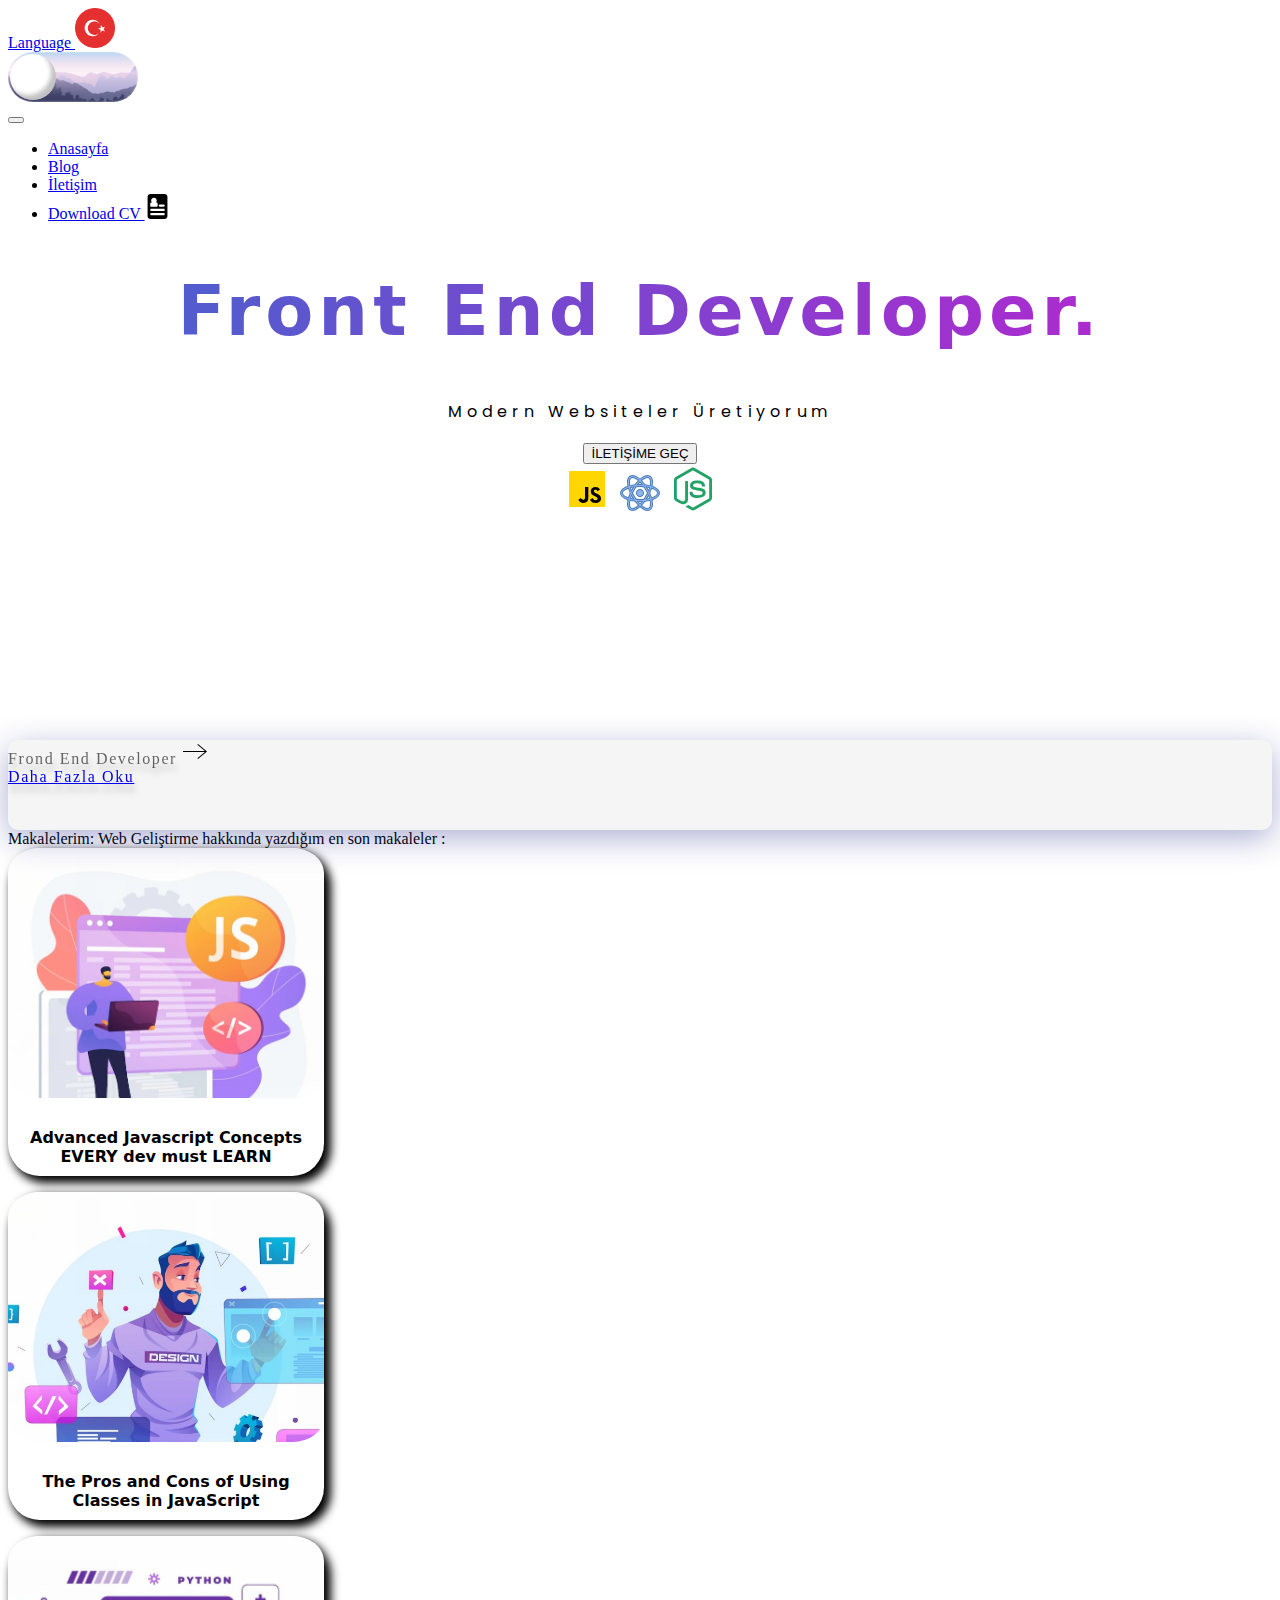
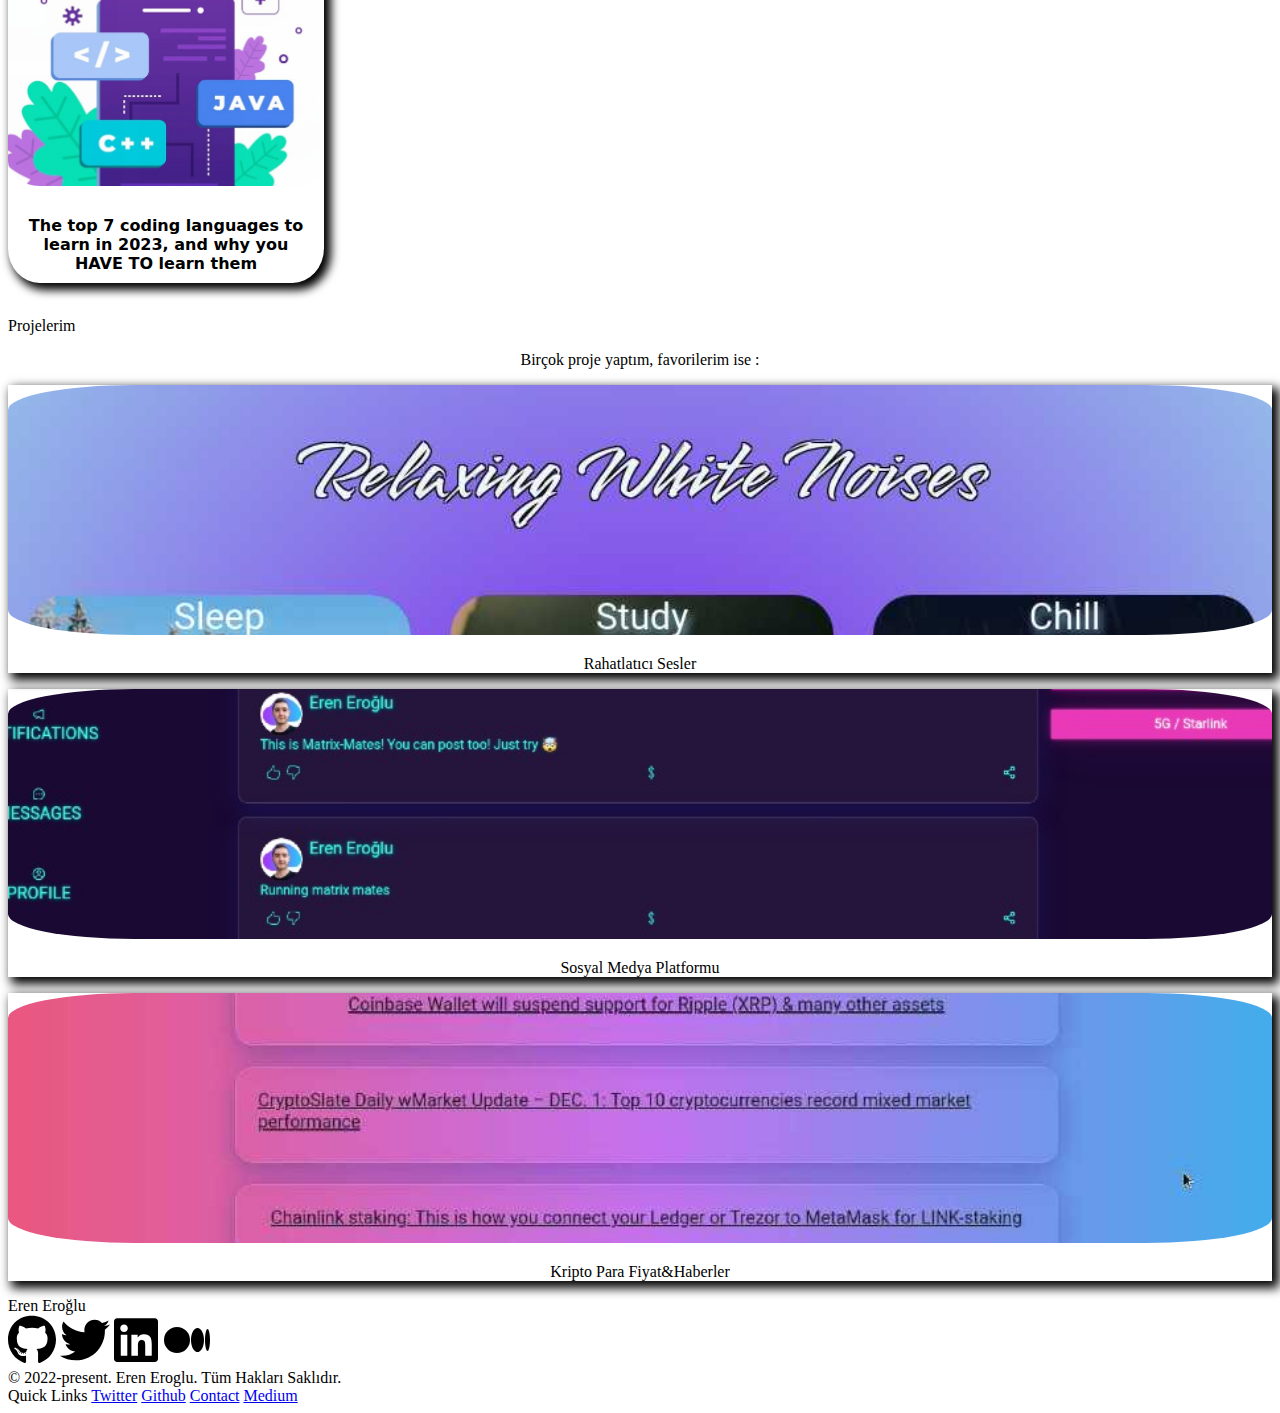
<file: index.html>
<!DOCTYPE html>
<html lang="en">
  <head>
    <meta charset="UTF-8" />
    <meta http-equiv="X-UA-Compatible" content="IE=edge" />
    <meta name="viewport" content="width=device-width, initial-scale=1.0" />
    <title>Eren Eroğlu</title>
    <link rel="stylesheet" href="style.css" />
    <script src="main.js" defer></script>
    <!-- CSS only -->
    <link
      href="https://bootswatch.com/5/yeti/bootstrap.min.css"
      rel="stylesheet"
    />
    <link
      rel="stylesheet"
      href="https://cdnjs.cloudflare.com/ajax/libs/font-awesome/6.2.1/css/all.min.css"
    />
 

    <!-- JavaScript Bundle with Popper -->
    <script
      defer
      src="https://cdn.jsdelivr.net/npm/bootstrap@5.2.2/dist/js/bootstrap.bundle.min.js"
      integrity="sha384-OERcA2EqjJCMA+/3y+gxIOqMEjwtxJY7qPCqsdltbNJuaOe923+mo//f6V8Qbsw3"
      crossorigin="anonymous"
    ></script>

  </head>

  <body class="dark">
  
  
    <!--Next:Bootstrap 5 : Ders 2 : "Hero" Alanı, D-Flex, Kendi "Class" ımız, Balık Tutmak-->
    <header id="header">
      <nav
        id="navbar_top"
        class="navbar navbar-expand-md navbar-white bg-custom py-2"
      >
        <div class="container">
          <a class="navbar-brand brand text-danger" href="index-en.html"
            >Language <img src="img/tr.png" style="height: 40px" />
          </a>
         <div class="toggle ms-3">
            <input type="checkbox" id="toggleBtn" checked name="checkbox" class="switch">
          </div>
            

          <button
            class="navbar-toggler"
            type="button"
            data-bs-toggle="collapse"
            data-bs-target="#navbarSupportedContent"
            aria-controls="navbarSupportedContent"
            aria-expanded="false"
            aria-label="Toggle navigation"
          >
            <span class="navbar-toggler-icon"></span>
          </button>
          <div class="collapse navbar-collapse" id="navbarSupportedContent">
            <ul class="navbar-nav ms-auto mb-2 mb-lg-0">
              <li class="nav-item">
                <a class="nav-link active" aria-current="page" href="#"
                  >Anasayfa</a
                >
              </li>

              <li class="nav-item">
                <a class="nav-link d-flex" href="https://eren-eroglu.github.io/digital-dreamer/">Blog </a>
              </li>
              <li class="nav-item">
                <a class="nav-link d-flex" href="contact.html">İletişim </a>
              </li>
              <li class="nav-item">
                <a class="nav-link d-flex" href="./assets/Resume.pdf" download
                  >Download CV
                  <img
                    src="./assets/cv.svg"
                    style="height: 25px"
                    alt="cv"
                    srcset=""
                  />
                </a>
              </li>
            </ul>
          </div>
        </div>
      </nav>
    </header>

    <section id="hero">
      <div
        class="container d-flex justify-content-center align-content-center align-items-center"
      >
        <div id="hero-text">
          <h1 class="display-4 brand-iki">Front End Developer.</h1>
          <p class="h5 brand-uc">Modern Websiteler Üretiyorum</p>
          <a href="contact.html">
            
            <button class="btn btn-primary hover-shadow mt-3 pe-4 ps-3 mb-1">
         İLETİŞİME GEÇ
            </button></a
          >
          <div class="stack p-2">
            <img src="./img/js.svg" alt="js">
            <img src="./img/react.svg" alt="react">
            <img src="./img/node.svg" alt="node js">
          </div>
        </div>
        </div>
      </div>
    </section>
    <div class="whoAmI">
    <section
      id="hero2"
      class="d-flex justify-content-center align-content-center align-items-center"
    >
      <div class="me-2 ms-2 h4 d-flex justify-content-center">
        Frond End Developer <img src="./img/arrow.svg" />
      </div>
      <a
        href="https://www.linkedin.com/in/eroglueren/"
        class="link-dark h4 ms-2"
        >Daha Fazla Oku</a
      >
    </section></div>
    <!-- Section 3 Articles part -->
    <section id="hero3" class="mb-3 w-100">
      <div class="d-flex flex-column align-items-center w-100">
        <span class="display-5 text-center m-5">Makalelerim:</span>
        <span class="text-center p-3">Web Geliştirme hakkında yazdığım en son makaleler :</span>
      </div>
      <div
        class="d-flex h-auto w-100 justify-content-center align-content-center align-items-center"
      >
        <div id="boxes" class="d-flex h-auto justify-content-around">
          <div class="resim h-100 card-articles m-3 overflow-hidden">
            <a href="https://medium.com/@ereneroglu/advanced-javascript-concepts-every-dev-must-learn-f063e539186"
              ><img
                src="./img/js_ill.jpg" 
                class="pr-1 pr1 shadow-lg bg-dark rounded"
              />
            </a>
            <p class="blog_title">
              Advanced Javascript Concepts EVERY dev must LEARN
            </p>
          </div>

          <div class="resim h-100 card-articles m-3 overflow-hidden">
            <a href="https://medium.com/@ereneroglu/the-pros-and-cons-of-using-classes-in-javascript-3fa95531e0d7"
              ><img
                src="./img/classes.jpg"
                class="pr-1 pr1 shadow-lg bg-dark rounded"
              />
            </a>
            <p class="blog_title">
              The Pros and Cons of Using Classes in JavaScript
            </p>
          </div>

          <div class="resim h-100 card-articles m-3 overflow-hidden">
            <a href="https://medium.com/@ereneroglu/the-top-7-coding-languages-to-learn-in-2023-and-why-you-have-to-learn-them-5f2c82f57b"
              ><img
                src="./img/langs.jpg"
                class="pr-1 pr1 shadow-lg bg-dark rounded"
              />
            </a>
            <p class="blog_title">
              The top 7 coding languages to learn in 2023, and why you HAVE TO
              learn them
            </p>
          </div>
        </div>
      </div>
    </section>
    <br />
    <!-- Section 4 Projects part -->
    <section id="hero4" class="mt-3">
      <div class="d-flex flex-column align-items-center">
        <span class="display-5 m-5">Projelerim</span>
        <p>Birçok proje yaptım, favorilerim ise : </p>
      </div>
      <div
        id="boxes_iki"
        class="d-flex h-auto w-auto flex-wrap justify-content-around align-content-center "
      >
        <div
          class="resim_iki h-auto w-auto m-3 d-flex flex-column rounded overflow-hidden"
          style="background-color: rgb(255, 255, 255)"
        >
          <a href="https://eren-celil.github.io/relaxing-white-noises/"
            ><img
              src="./img/pr-1.jpg"
              class="pr-1 pr1 shadow-lg bg-dark rounded"
          /></a>
          <p class="mt-1">Rahatlatıcı Sesler</p>
        </div>

        <div
          class="resim_iki h-auto w-auto m-3 d-flex flex-column rounded overflow-hidden "
          
        >
          <a href="https://github.com/eren-eroglu/matrix-mates"
            ><img src="./img/pr-2.jpg" class="pr-1 shadow-lg bg-dark rounded"
          /></a>
          <p class="d-flex justify-content-center mt-1">Sosyal Medya Platformu</p>
        </div>

        <div
          class="resim_iki h-auto w-auto m-3 d-flex flex-column rounded overflow-hidden"
          style="background-color: rgb(255, 255, 255)"
        >
          <a href="https://github.com/eren-eroglu/bitcoin-price"
            ><img src="./img/pr-3.jpg" class="pr-1 shadow-lgbg-dark rounded"
          /></a>
          <p class="d-flex justify-content-center mt-1">Kripto Para Fiyat&Haberler</p>
        </div>
      </div>
    </section>

    
   
    <footer
      class="page-footer h-auto w-100 mb text-white d-flex flex-lg-row mt-3 py-2"
    > 
      <div class="first-div w-50 d-flex flex-column h-100">
        <div class="display-5 row m-0 mt-5 text-dark">Eren Eroğlu</div>
        <div class="icons p-2">
          <a href="https://github.com/eren-eroglu">
            <img src="./img/github.svg" style="height: 50px" class="ic"
          /></a>
          <a href="https://twitter.com/35ereneroglu">
            <img src="./img/twitter.svg" style="height: 50px" class="ic"
          /></a>
          <a href="#"
            ><img src="./img/linkedin.svg" class="ic" style="height: 50px"
          /></a>
          <a href="https://medium.com/@ereneroglu">
            <img src="./img/medium.svg" style="height: 50px" class="ic"
          /></a>
          
        </div>
        <div class="h5 row m-0" style="font-size: 16px">
          © 2022-present. Eren Eroglu. Tüm Hakları Saklıdır.
        </div>
      </div>

      <div class="second-div d-flex flex-column h-100">
        <span class="h3 quick mt-5">Quick Links</span>
        <a href="https://twitter.com/35ereneroglu" class="link-dark"
          ><span>Twitter</span></a
        >
        <a href="https://github.com/eren-eroglu" class="link-dark"
          ><span>Github</span></a
        >
        <a href="contact.html" class="link-dark"> <span>Contact</span></a>
        <a href="https://medium.com/@ereneroglu" class="link-dark">
          <span>Medium</span></a
        >
      </div>
    </footer>
  </body>
</html>

<!--Bootstrap 5 : Ders 2 : "Hero" Alanı, D-Flex, Kendi "Class" ımız, Balık Tutmak-->
</file>
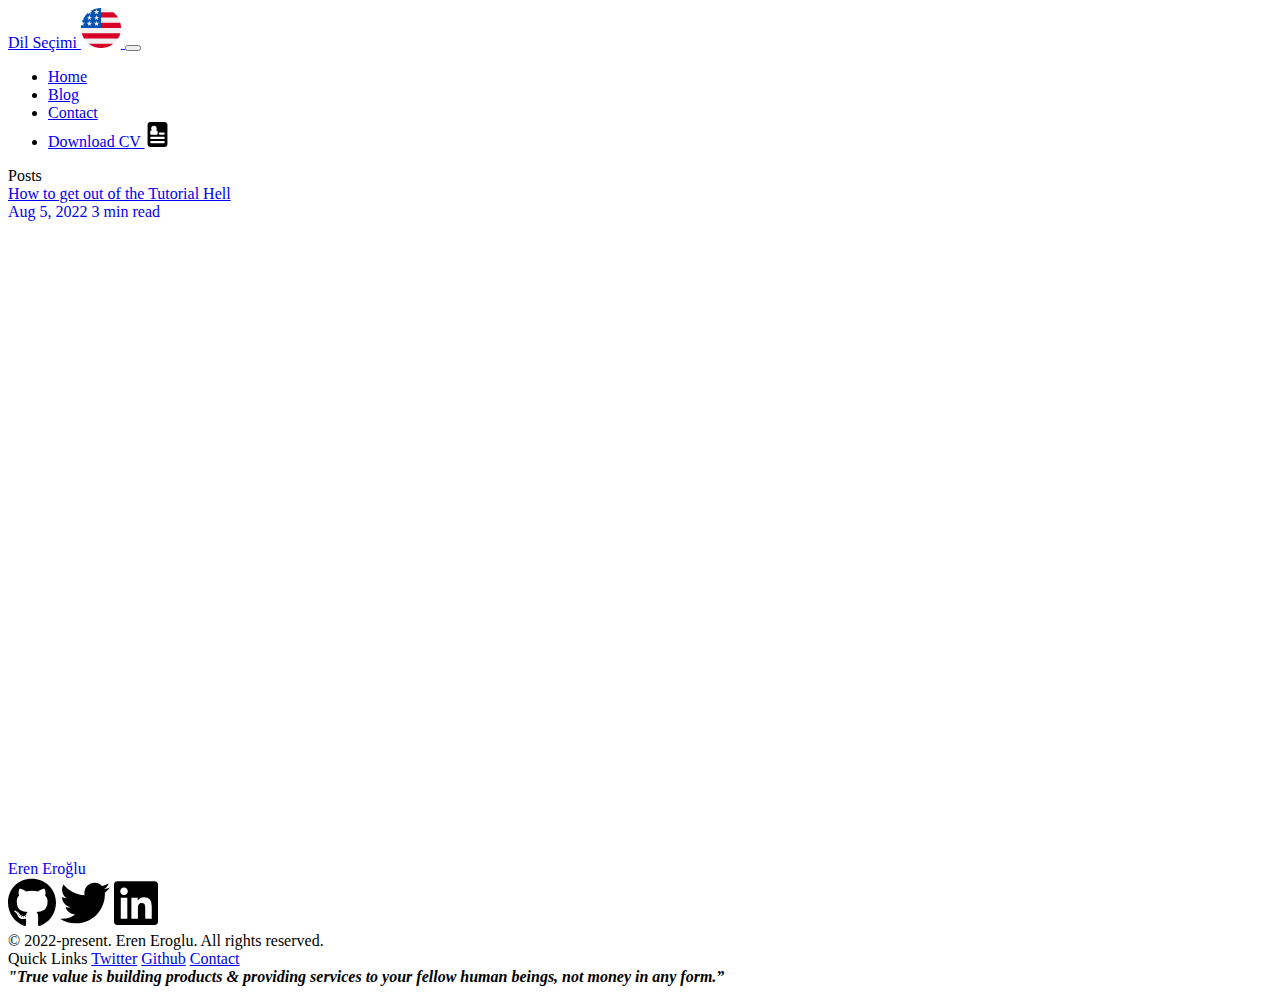
<file: blogs-en.html>
<!DOCTYPE html>
<html lang="en">
  <head>
    <meta charset="UTF-8" />
    <meta http-equiv="X-UA-Compatible" content="IE=edge" />
    <meta name="viewport" content="width=device-width, initial-scale=1.0" />
    <title>Eren Eroğlu</title>
    <link rel="stylesheet" href="style.css" />
    <script src="main.js" defer></script>
    <!-- CSS only -->
    <link
    href="https://bootswatch.com/5/yeti/bootstrap.min.css"
    rel="stylesheet"
    />
    <link rel="stylesheet" href="https://cdnjs.cloudflare.com/ajax/libs/font-awesome/6.2.1/css/all.min.css">
    <!-- JavaScript Bundle with Popper -->
    <script
      defer
      src="https://cdn.jsdelivr.net/npm/bootstrap@5.2.2/dist/js/bootstrap.bundle.min.js"
      integrity="sha384-OERcA2EqjJCMA+/3y+gxIOqMEjwtxJY7qPCqsdltbNJuaOe923+mo//f6V8Qbsw3"
      crossorigin="anonymous"
    ></script>
  </head>
  <body class="dark">
    <!--Next:Bootstrap 5 : Ders 2 : "Hero" Alanı, D-Flex, Kendi "Class" ımız, Balık Tutmak-->
    <header id="header">
      <nav id="navbar_top" class="navbar navbar-expand-md navbar-white bg-custom py-2">
        <div class="container">
          <a class="navbar-brand brand text-danger" href="blogs.html">Dil Seçimi <img src="./img/usa.png" style="height:40px"> </a>
          <button class="navbar-toggler" type="button" data-bs-toggle="collapse" data-bs-target="#navbarSupportedContent" aria-controls="navbarSupportedContent" aria-expanded="false" aria-label="Toggle navigation">
            <span class="navbar-toggler-icon"></span>
          </button>
          <div class="collapse navbar-collapse" id="navbarSupportedContent">
            <ul class="navbar-nav ms-auto mb-2 mb-lg-0">
              <li class="nav-item">
                <a class="nav-link" aria-current="page" href="index.html">Home</a>
              </li>
        
            
              <li class="nav-item">
                <a class="nav-link active" href="blogs-en.html">Blog</a>
              </li> 
              <li class="nav-item">
                <a class="nav-link"  href="contact-en.html">Contact</a>
              </li> 
              <li class="nav-item">
                <a class="nav-link d-flex" href="./assets/Resume.pdf" download
                  >Download CV <img src="./assets/cv.svg" style="height: 25px;" alt="cv" srcset=""> </a
                >
              </li>
            </ul>
          </div>
        </div>
      </nav>
    </header>

    <section>
        <div>
                <div class="d-flex justify-content-center">Posts</div>

                <div class="row d-flex m-5 flex-column" style="height: 75vh;">
                        <div class="col-1 w-100 flex-sm-column flex-sm-wrap w-auto" style="height: 10%;"> 
                        <a class="text-dark" href="https://ereneroglu.hashnode.dev/how-to-get-out-of-the-tutorial-hell"></<h4>How to get out of the Tutorial Hell</h5></a>
                        <a class="blog text-dark" href="https://ereneroglu.hashnode.dev/how-to-get-out-of-the-tutorial-hell"><div class="h6">Aug 5, 2022
                                3 min read</div></a> 
                              <a class="blog text-dark" href="https://ereneroglu.hashnode.dev/how-to-get-out-of-the-tutorial-hell">  
                        </div>

                </div>
        </div>
        
    </section>

    <footer class="page-footer h-auto w-100 mb  text-white d-flex flex-lg-row py-2">
      <div class="first-div w-50 d-flex flex-column h-100">
      <div class="display-5 row m-0">Eren Eroğlu </div>
      <div class="icons p-2">
       <a href="https://github.com/eren-eroglu"> <img  src="./img/github.svg" style="height: 50px;" class="ic"></a>
      <a href="https://twitter.com/35ereneroglu"> <img src="./img/twitter.svg" style="height: 50px;" class="ic"></a>
      <a href="#"><img src="./img/linkedin.svg" class="ic" style="height: 50px;"></a> 
      </div>
       <div class="h5  row m-0" style="font-size: 16px;">© 2022-present. Eren Eroglu. All rights reserved.</div>
       
 </div>

      <div class="second-div d-flex flex-column h-100 ">
        <span class="h3 quick text-dark">Quick Links</span>
       <a href="https://twitter.com/35ereneroglu" class="link-dark"><span>Twitter</span></a> 
       <a href="https://github.com/eren-eroglu" class="link-dark"><span>Github</span></a> 
        <a href="contact.html" class="link-dark"> <span>Contact</span></a>
  
      </div>
      
    </footer>
    <div class="text-black pb-3" >"True value is building products & providing services to your fellow human beings, not money in any form.”</div>
   
    
  </body>
</html>
</file>
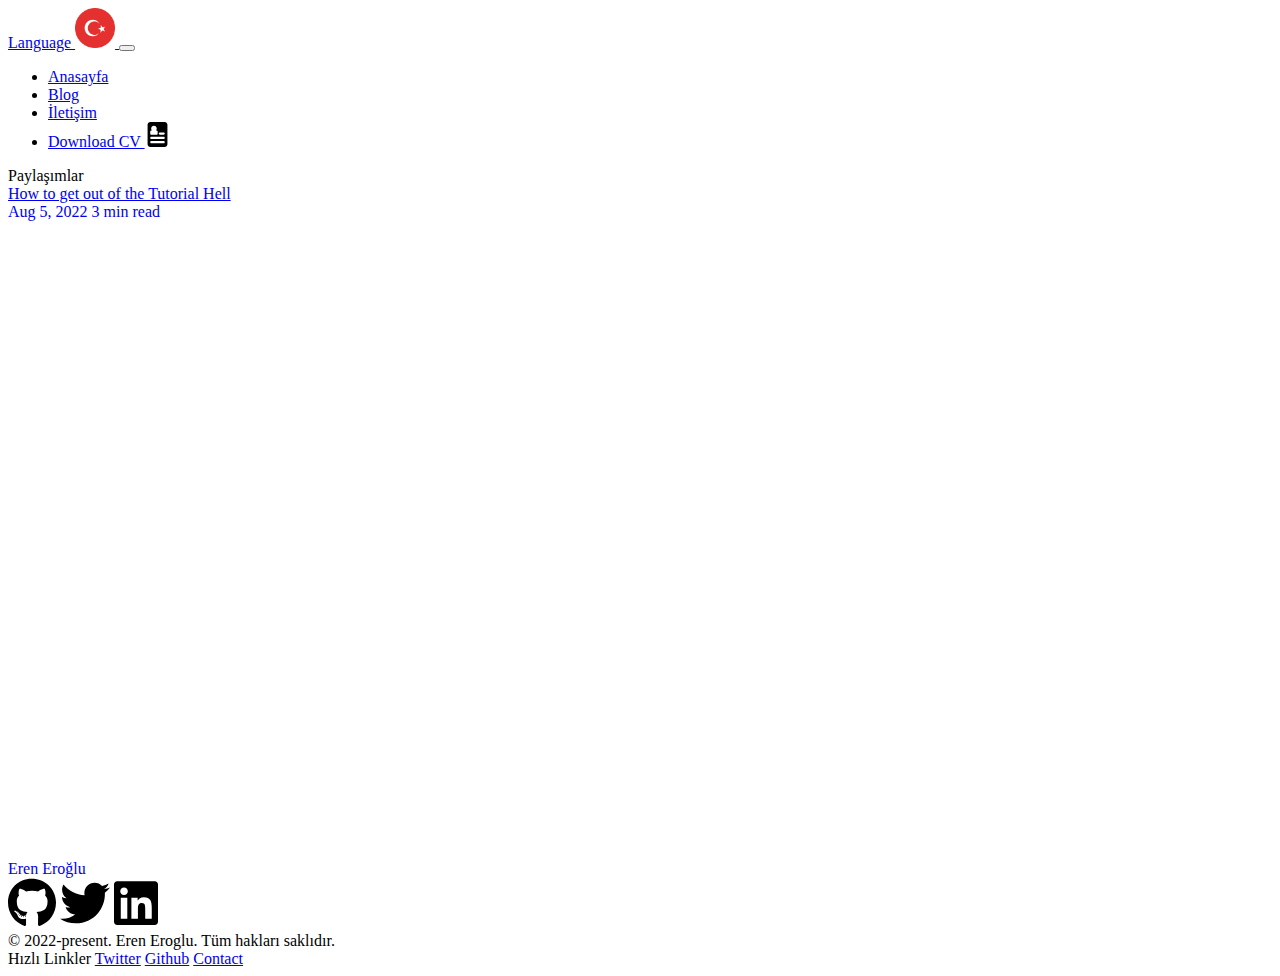
<file: blogs.html>
<!DOCTYPE html>
<html lang="en">
  <head>
    <meta charset="UTF-8" />
    <meta http-equiv="X-UA-Compatible" content="IE=edge" />
    <meta name="viewport" content="width=device-width, initial-scale=1.0" />
    <title>Eren Eroğlu</title>
    <link rel="stylesheet" href="style.css" />
    <script src="main.js" defer></script>
    <!-- CSS only -->
    <link
    href="https://bootswatch.com/5/yeti/bootstrap.min.css"
      rel="stylesheet"
  />
    <link rel="stylesheet" href="https://cdnjs.cloudflare.com/ajax/libs/font-awesome/6.2.1/css/all.min.css">
    <!-- JavaScript Bundle with Popper -->
    <script
      defer
      src="https://cdn.jsdelivr.net/npm/bootstrap@5.2.2/dist/js/bootstrap.bundle.min.js"
      integrity="sha384-OERcA2EqjJCMA+/3y+gxIOqMEjwtxJY7qPCqsdltbNJuaOe923+mo//f6V8Qbsw3"
      crossorigin="anonymous"
    ></script>
  </head>
  <body class="dark">
    <!--Next:Bootstrap 5 : Ders 2 : "Hero" Alanı, D-Flex, Kendi "Class" ımız, Balık Tutmak-->
    <header id="header">
      <nav id="navbar_top" class="navbar navbar-expand-md navbar-white bg-custom py-2">
        <div class="container">
          <a class="navbar-brand brand text-danger" href="blogs-en.html">Language <img src="./img/tr.png" style="height:40px ;"> </a>
          <button class="navbar-toggler" type="button" data-bs-toggle="collapse" data-bs-target="#navbarSupportedContent" aria-controls="navbarSupportedContent" aria-expanded="false" aria-label="Toggle navigation">
            <span class="navbar-toggler-icon"></span>
          </button>
          <div class="collapse navbar-collapse" id="navbarSupportedContent">
            <ul class="navbar-nav ms-auto mb-2 mb-lg-0">
              <li class="nav-item">
                <a class="nav-link" aria-current="page" href="index.html">Anasayfa</a>
              </li>
        
            
              <li class="nav-item">
                <a class="nav-link active" href="blogs.html">Blog</a>
              </li> 
              <li class="nav-item">
                <a class="nav-link"  href="contact.html">İletişim</a>
              </li> 
              <li class="nav-item">
                <a class="nav-link d-flex" href="./assets/Resume.pdf" download
                  >Download CV <img src="./assets/cv.svg" style="height: 25px;" alt="cv" srcset=""> </a
                >
              </li>
            </ul>
          </div>
        </div>
      </nav>
    </header>

    <section>
        <div>
                <div class="d-flex justify-content-center">Paylaşımlar</div>

                <div class="row d-flex m-5 flex-column " style="height: 75vh;">
                        <div class="col-1 w-100 flex-sm-column flex-sm-wrap w-auto" style="height: 10%;"> 
                        <a class="text-dark" href="https://ereneroglu.hashnode.dev/how-to-get-out-of-the-tutorial-hell"></<h4>How to get out of the Tutorial Hell</h5></a>
                        <a class="blog text-dark" href="https://ereneroglu.hashnode.dev/how-to-get-out-of-the-tutorial-hell"><div class="h6">Aug 5, 2022
                                3 min read</div></a> 
                              <a class="blog text-dark" href="https://ereneroglu.hashnode.dev/how-to-get-out-of-the-tutorial-hell">  
                        </div>

                </div>
        </div>
        
    </section>

    <footer class="page-footer h-auto w-100 mb  text-white d-flex flex-lg-row py-2">
      <div class="first-div w-50 d-flex flex-column h-100">
      <div class="display-5 row m-0 text-dark">Eren Eroğlu </div>
      <div class="icons p-2">
       <a href="https://github.com/eren-eroglu"> <img  src="./img/github.svg" style="height: 50px;" class="ic"></a>
      <a href="https://twitter.com/35ereneroglu"> <img src="./img/twitter.svg" style="height: 50px;" class="ic"></a>
      <a href="#"><img src="./img/linkedin.svg" class="ic" style="height: 50px;"></a> 
      </div>
       <div class="h5  row m-0" style="font-size: 16px;">© 2022-present. Eren Eroglu. Tüm hakları saklıdır.</div>
       
 </div>

      <div class="second-div d-flex flex-column h-100 ">
        <span class="h3 quick text-dark">Hızlı Linkler</span>
       <a href="https://twitter.com/35ereneroglu" class="link-dark"><span>Twitter</span></a> 
       <a href="https://github.com/eren-eroglu" class="link-dark"><span>Github</span></a> 
        <a href="contact.html" class="link-dark"> <span>Contact</span></a>
  
      </div>
      
    </footer>
 
   
    
  </body>
</html>
</file>
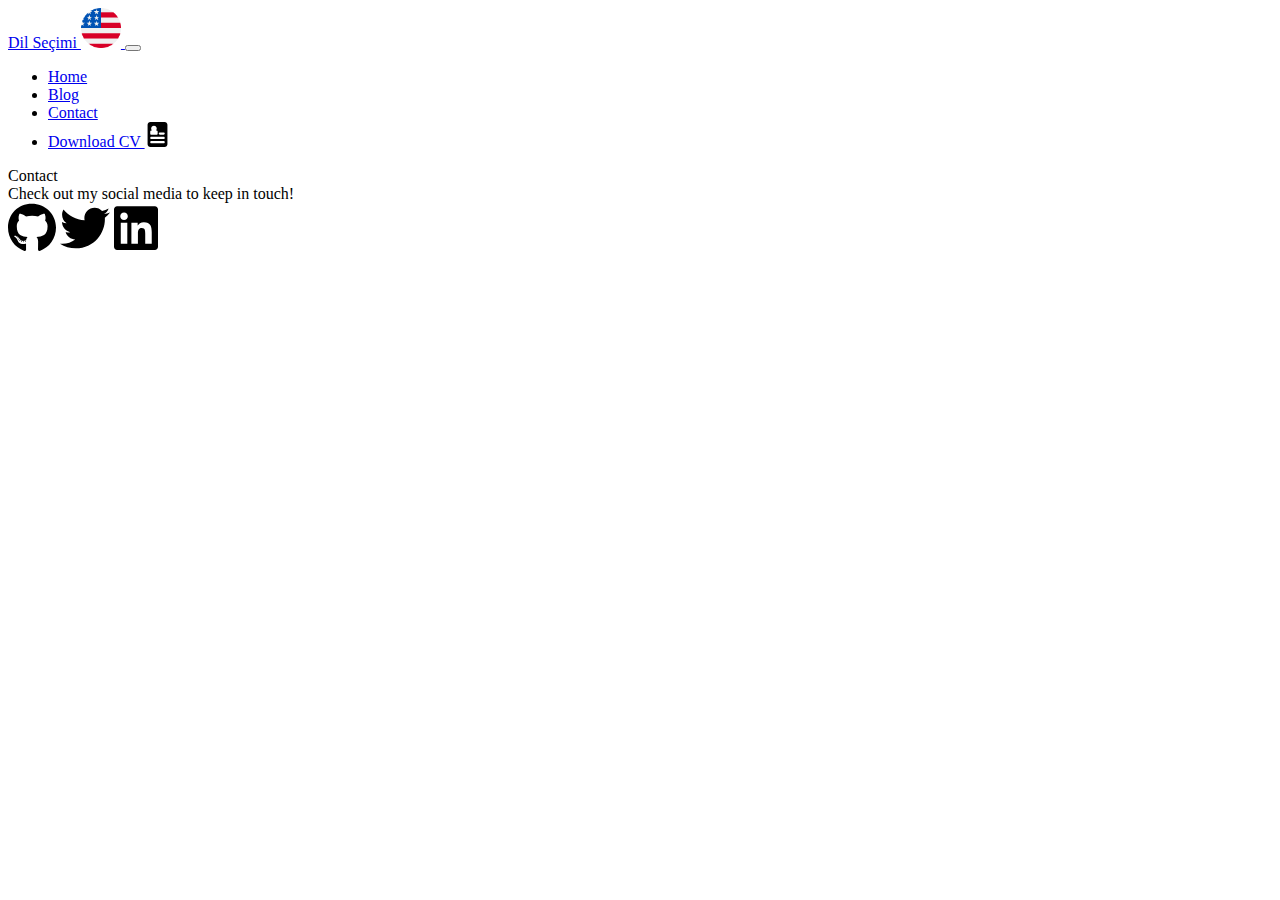
<file: contact-en.html>
<!DOCTYPE html>
<html lang="en">
  <head>
    <meta charset="UTF-8" />
    <meta http-equiv="X-UA-Compatible" content="IE=edge" />
    <meta name="viewport" content="width=device-width, initial-scale=1.0" />
    <title>Eren Eroğlu</title>
    <link rel="stylesheet" href="style.css" />
    <script src="main.js" defer></script>
    <!-- CSS only -->
    <link
      href="https://bootswatch.com/5/yeti/bootstrap.min.css"
      rel="stylesheet"
    />
    <link
      rel="stylesheet"
      href="https://cdnjs.cloudflare.com/ajax/libs/font-awesome/6.2.1/css/all.min.css"
    />
    <!-- JavaScript Bundle with Popper -->
    <script
      defer
      src="https://cdn.jsdelivr.net/npm/bootstrap@5.2.2/dist/js/bootstrap.bundle.min.js"
      integrity="sha384-OERcA2EqjJCMA+/3y+gxIOqMEjwtxJY7qPCqsdltbNJuaOe923+mo//f6V8Qbsw3"
      crossorigin="anonymous"
    ></script>
  </head>
  <body class="dark">
    <!--Next:Bootstrap 5 : Ders 2 : "Hero" Alanı, D-Flex, Kendi "Class" ımız, Balık Tutmak-->
    <header id="header">
      <nav
        id="navbar_top"
        class="navbar navbar-expand-md navbar-white bg-custom py-2"
      >
        <div class="container">
          <a class="navbar-brand brand text-danger" href="contact.html"
            >Dil Seçimi <img src="./img/usa.png" style="height: 40px" />
          </a>
          <button
            class="navbar-toggler"
            type="button"
            data-bs-toggle="collapse"
            data-bs-target="#navbarSupportedContent"
            aria-controls="navbarSupportedContent"
            aria-expanded="false"
            aria-label="Toggle navigation"
          >
            <span class="navbar-toggler-icon"></span>
          </button>
          <div class="collapse navbar-collapse" id="navbarSupportedContent">
            <ul class="navbar-nav ms-auto mb-2 mb-lg-0">
              <li class="nav-item">
                <a class="nav-link" aria-current="page" href="index.html"
                  >Home</a
                >
              </li>

              <li class="nav-item">
                <a class="nav-link" href="https://eren-eroglu.github.io/digital-dreamer/">Blog</a>
              </li>
              <li class="nav-item">
                <a class="nav-link active" href="contact-en.html">Contact</a>
              </li>
              <li class="nav-item">
                <a class="nav-link d-flex" href="./assets/Resume.pdf" download
                  >Download CV
                  <img
                    src="./assets/cv.svg"
                    style="height: 25px"
                    alt="cv"
                    srcset=""
                  />
                </a>
              </li>
            </ul>
          </div>
        </div>
      </nav>
    </header>

    <section
      class="d-flex justify-content-center flex-column align-content-center align-items-center contact"
    >
      <div class="display-5 text-primary">Contact</div>
      <div class="display-6 pe-5 ps-5">
        Check out my social media to keep in touch!
      </div>
      <div class="icons p-2">
        <a href="https://github.com/eren-eroglu">
          <img src="./img/github.svg" class="pe-3 ps-3 ic" style="height: 50px"
        /></a>
        <a href="https://twitter.com/35ereneroglu">
          <img
            src="./img/twitter.svg"
            class="pe-3 ps-3 ic"
            style="height: 50px"
        /></a>
        <a href="https://www.linkedin.com/in/eroglueren/"
          ><img
            class="pe-3 ps-3 ic"
            src="./img/linkedin.svg"
            style="height: 50px"
        /></a>
      </div>
    </section>
  </body>
</html>
</file>
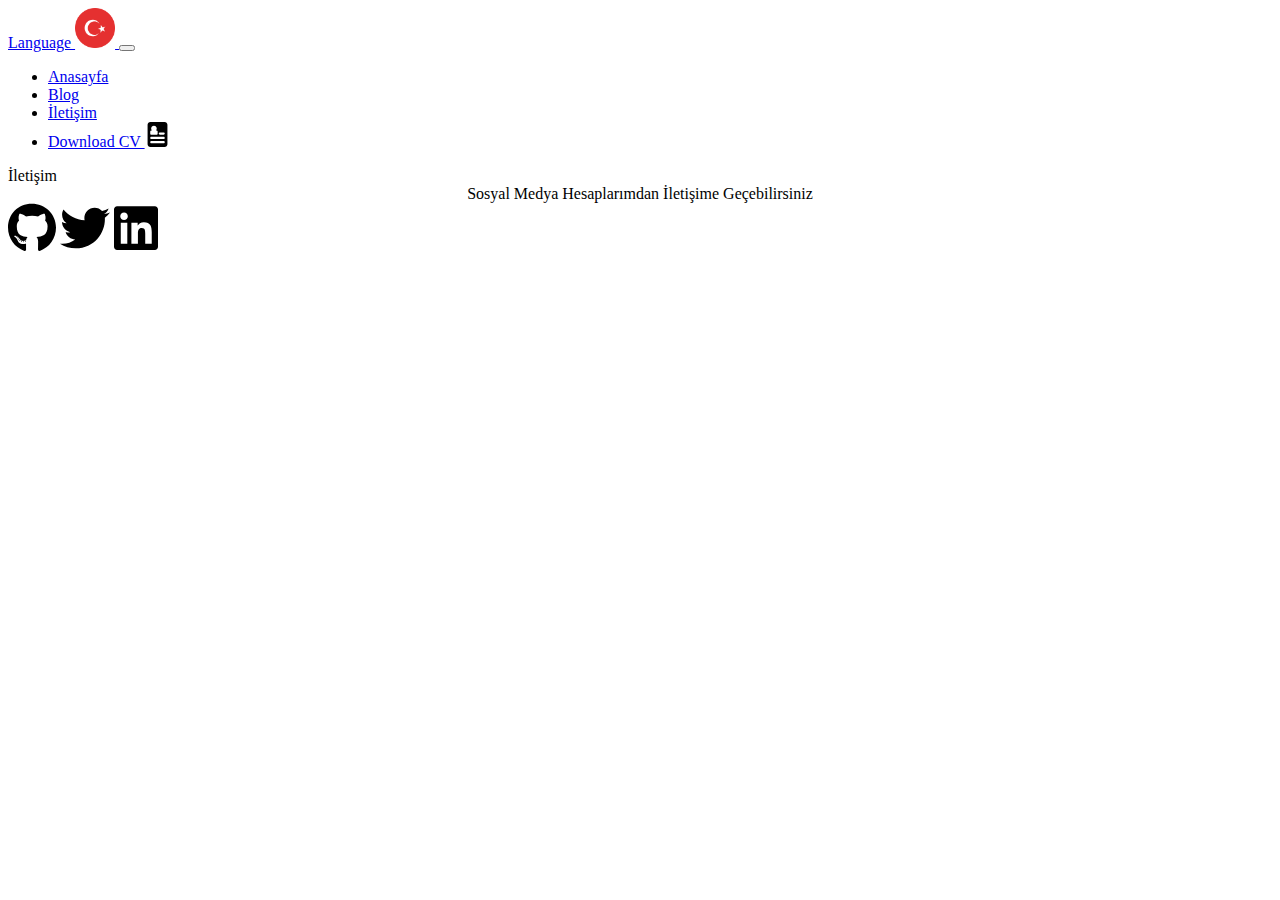
<file: contact.html>
<!DOCTYPE html>
<html lang="en">
  <head>
    <meta charset="UTF-8" />
    <meta http-equiv="X-UA-Compatible" content="IE=edge" />
    <meta name="viewport" content="width=device-width, initial-scale=1.0" />
    <title>Eren Eroğlu</title>
    <link rel="stylesheet" href="style.css" />
    <script src="main.js" defer></script>
    <!-- CSS only -->
    <link
      href="https://bootswatch.com/5/yeti/bootstrap.min.css"
      rel="stylesheet"
    />
    <link
      rel="stylesheet"
      href="https://cdnjs.cloudflare.com/ajax/libs/font-awesome/6.2.1/css/all.min.css"
    />
    <!-- JavaScript Bundle with Popper -->
    <script
      defer
      src="https://cdn.jsdelivr.net/npm/bootstrap@5.2.2/dist/js/bootstrap.bundle.min.js"
      integrity="sha384-OERcA2EqjJCMA+/3y+gxIOqMEjwtxJY7qPCqsdltbNJuaOe923+mo//f6V8Qbsw3"
      crossorigin="anonymous"
    ></script>
  </head>
  <body class="dark">
    <!--Next:Bootstrap 5 : Ders 2 : "Hero" Alanı, D-Flex, Kendi "Class" ımız, Balık Tutmak-->
    <header id="header">
      <nav
        id="navbar_top"
        class="navbar navbar-expand-md navbar-white bg-custom py-2"
      >
        <div class="container">
          <a class="navbar-brand brand text-danger" href="contact-en.html"
            >Language <img src="./img/tr.png" style="height: 40px" />
          </a>
          <button
            class="navbar-toggler"
            type="button"
            data-bs-toggle="collapse"
            data-bs-target="#navbarSupportedContent"
            aria-controls="navbarSupportedContent"
            aria-expanded="false"
            aria-label="Toggle navigation"
          >
            <span class="navbar-toggler-icon"></span>
          </button>
          <div class="collapse navbar-collapse" id="navbarSupportedContent">
            <ul class="navbar-nav ms-auto mb-2 mb-lg-0">
              <li class="nav-item">
                <a class="nav-link" aria-current="page" href="index.html"
                  >Anasayfa</a
                >
              </li>

              <li class="nav-item">
                <a class="nav-link" href="https://eren-eroglu.github.io/digital-dreamer/">Blog</a>
              </li>
              <li class="nav-item">
                <a class="nav-link active" href="contact.html">İletişim</a>
              </li>
              <li class="nav-item">
                <a class="nav-link d-flex" href="./assets/Resume.pdf" download
                  >Download CV
                  <img
                    src="./assets/cv.svg"
                    style="height: 25px"
                    alt="cv"
                    srcset=""
                  />
                </a>
              </li>
            </ul>
          </div>
        </div>
      </nav>
    </header>

    <section
      class="d-flex justify-content-center flex-column align-content-center w-100 align-items-center contact"
    >
      <div class="display-5 text-primary">İletişim</div>
      <div
        class="display-6 pe-5 pt-2 pb-2 ps-5 w-75 d-flex justify-content-center align-items-center text-align-center"
      >
        Sosyal Medya Hesaplarımdan İletişime Geçebilirsiniz
      </div>
      <div class="icons p-2">
        <a href="https://github.com/eren-eroglu">
          <img src="./img/github.svg" class="pe-3 ps-3 ic" style="height: 50px"
        /></a>
        <a href="https://twitter.com/35ereneroglu">
          <img
            src="./img/twitter.svg"
            class="pe-3 ps-3 ic"
            style="height: 50px"
        /></a>
        <a href="https://www.linkedin.com/in/eroglueren/"
          ><img
            class="pe-3 ps-3 ic"
            src="./img/linkedin.svg"
            style="height: 50px"
        /></a>
      </div>
    </section>

  </body>
</html>
</file>
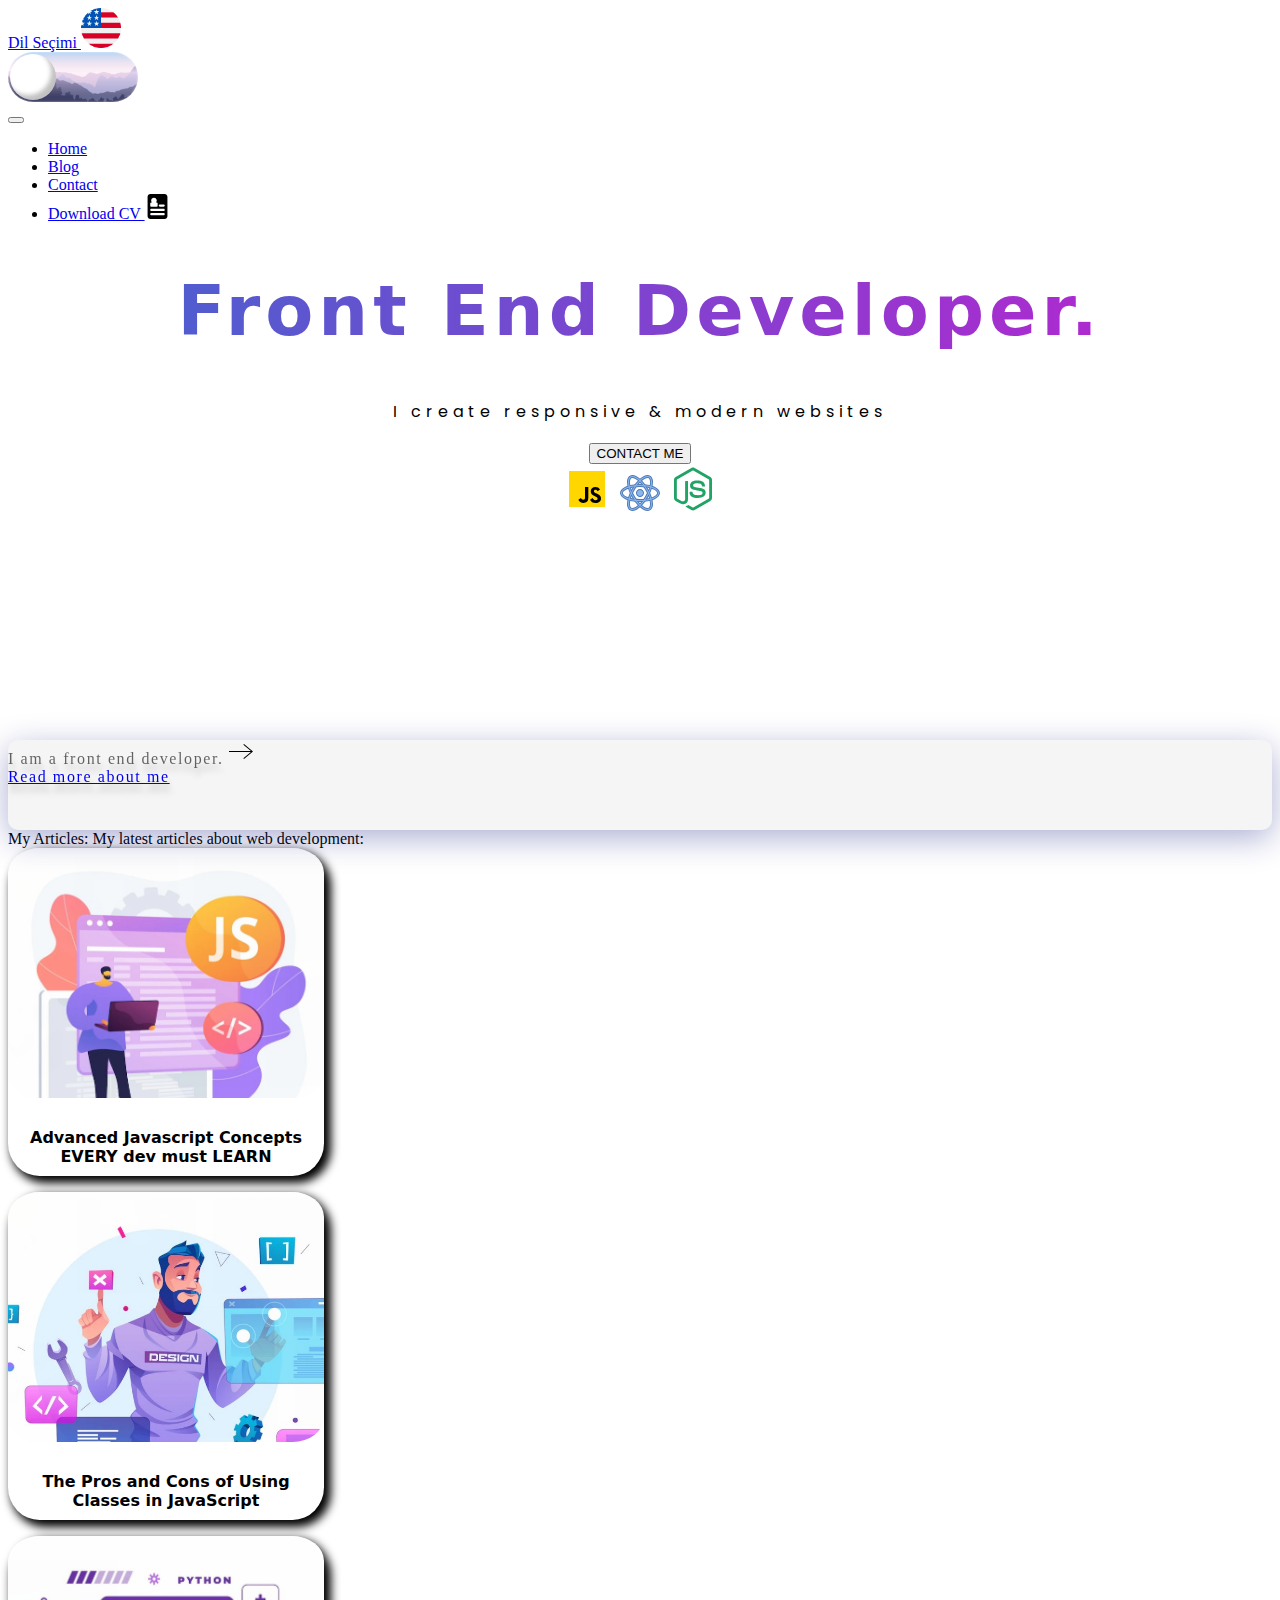
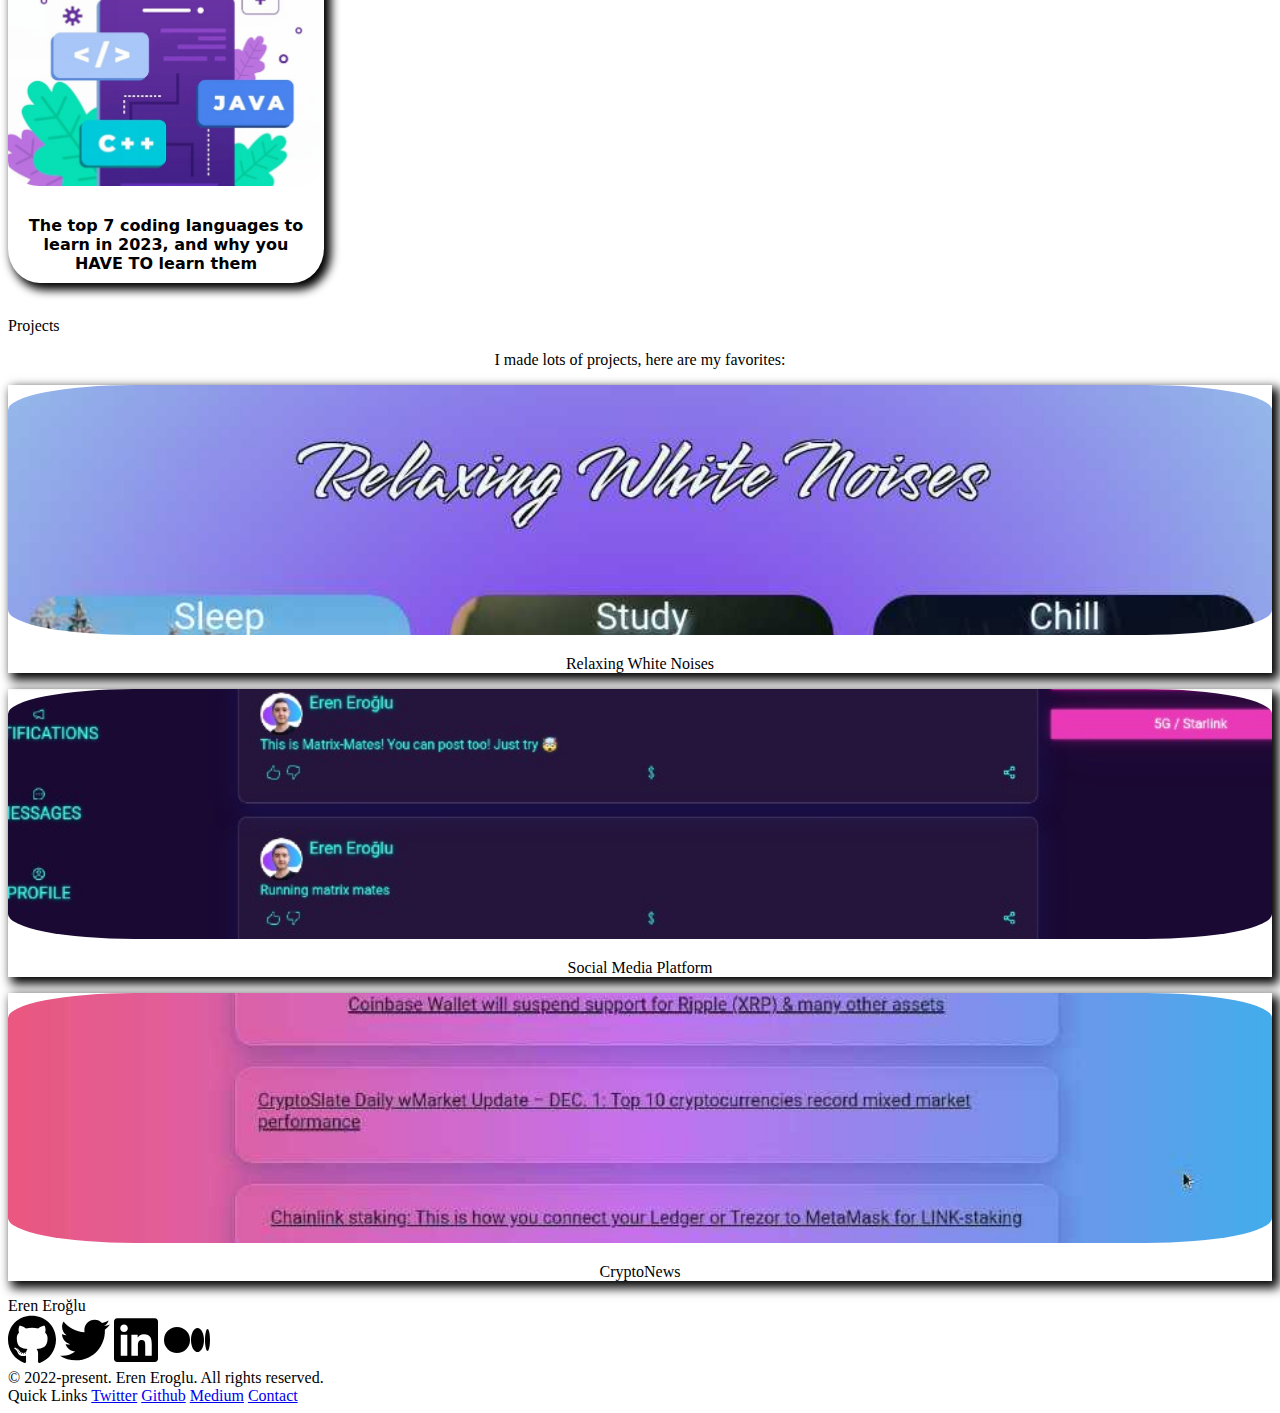
<file: index-en.html>
<!DOCTYPE html>
<html lang="en">
  <head>
    <meta charset="UTF-8" />
    <meta http-equiv="X-UA-Compatible" content="IE=edge" />
    <meta name="viewport" content="width=device-width, initial-scale=1.0" />
    <title>Eren Eroğlu</title>
    <link rel="stylesheet" href="style.css" />
    <script src="main.js" defer></script>
    <!-- CSS only -->
    <link
      href="https://bootswatch.com/5/yeti/bootstrap.min.css"
      rel="stylesheet"
    />

    <!-- JavaScript Bundle with Popper -->
    <script
      defer
      src="https://cdn.jsdelivr.net/npm/bootstrap@5.2.2/dist/js/bootstrap.bundle.min.js"
      integrity="sha384-OERcA2EqjJCMA+/3y+gxIOqMEjwtxJY7qPCqsdltbNJuaOe923+mo//f6V8Qbsw3"
      crossorigin="anonymous"
    ></script>
    <script defer src="main.js"></script>
  </head>
  <body class="dark">
    <!--Next:Bootstrap 5 : Ders 2 : "Hero" Alanı, D-Flex, Kendi "Class" ımız, Balık Tutmak-->
    <header id="header">
      <nav
        id="navbar_top"
        class="navbar navbar-expand-md navbar-white bg-custom py-2"
      >
        <div class="container">
          <a class="navbar-brand brand text-danger" href="index.html"
            >Dil Seçimi <img src="./img/usa.png" style="height: 40px" />
          </a>
          <div class="toggle ms-3">
            <input
              type="checkbox"
              id="toggleBtn"
              checked
              name="checkbox"
              class="switch"
            />
          </div>
          <button
            class="navbar-toggler"
            type="button"
            data-bs-toggle="collapse"
            data-bs-target="#navbarSupportedContent"
            aria-controls="navbarSupportedContent"
            aria-expanded="false"
            aria-label="Toggle navigation"
          >
            <span class="navbar-toggler-icon"></span>
          </button>
          <div class="collapse navbar-collapse" id="navbarSupportedContent">
            <ul class="navbar-nav ms-auto mb-2 mb-lg-0">
              <li class="nav-item">
                <a class="nav-link active" aria-current="page" href="#">Home</a>
              </li>

              <li class="nav-item">
                <a class="nav-link" href="https://eren-eroglu.github.io/digital-dreamer/">Blog</a>
              </li>
              <li class="nav-item">
                <a class="nav-link" href="contact-en.html">Contact</a>
              </li>
              <li class="nav-item">
                <a class="nav-link d-flex" href="./assets/Resume.pdf" download
                  >Download CV
                  <img
                    src="./assets/cv.svg"
                    style="height: 25px"
                    alt="cv"
                    srcset=""
                  />
                </a>
              </li>
            </ul>
          </div>
        </div>
      </nav>
    </header>

    <section id="hero">
      <div
        class="container d-flex justify-content-center align-content-center align-items-center"
      >
        <div id="hero-text">
          <h1 class="display-4 brand-iki">Front End Developer.</h1>
          <p class="h5 brand-uc">I create responsive & modern websites</p>
          <a href="contact-en.html">
            <button class="btn btn-primary mt-3 pe-4 ps-3 mb-1 brand-dort">
              CONTACT ME
            </button></a
          >
          <div class="stack p-2">
            <img src="./img/js.svg" alt="js" />
            <img src="./img/react.svg" alt="react" />
            <img src="./img/node.svg" alt="node js" />
          </div>
        </div>
      </div>
    </section>
    <div class="whoAmI">
      <section
        id="hero2"
        class="d-flex justify-content-center align-content-center align-items-center"
      >
        <div class="me-2 ms-2 h4 d-flex justify-content-center">
          I am a front end developer. <img src="./img/arrow.svg" />
        </div>
        <a
          href="https://www.linkedin.com/in/eroglueren/"
          class="link-dark h4 ms-2"
          >Read more about me</a
        >
      </section>
    </div>
    <!-- Section 3 Articles part -->
    <section id="hero3" class="mb-3 w-100">
      <div class="d-flex flex-column align-items-center w-100">
        <span class="display-5 m-5">My Articles:</span>
        <span>My latest articles about web development:</span>
      </div>
      <div
        class="d-flex h-auto w-100 justify-content-center align-content-center align-items-center"
      >
        <div id="boxes" class="d-flex h-auto justify-content-around">
          <div class="resim h-100 card-articles m-3 overflow-hidden">
            <a href="https://medium.com/@ereneroglu/advanced-javascript-concepts-every-dev-must-learn-f063e539186"
              ><img
                src="./img/js_ill.jpg" 
                class="pr-1 pr1 shadow-lg bg-dark rounded"
              />
            </a>
            <p class="blog_title">
              Advanced Javascript Concepts EVERY dev must LEARN
            </p>
          </div>

          <div class="resim h-100 card-articles m-3 overflow-hidden">
            <a href="https://medium.com/@ereneroglu/the-pros-and-cons-of-using-classes-in-javascript-3fa95531e0d7"
              ><img
                src="./img/classes.jpg"
                class="pr-1 pr1 shadow-lg bg-dark rounded"
              />
            </a>
            <p class="blog_title">
              The Pros and Cons of Using Classes in JavaScript
            </p>
          </div>

          <div class="resim h-100 card-articles m-3 overflow-hidden">
            <a href="https://medium.com/@ereneroglu/the-top-7-coding-languages-to-learn-in-2023-and-why-you-have-to-learn-them-5f2c82f57b"
              ><img
                src="./img/langs.jpg"
                class="pr-1 pr1 shadow-lg bg-dark rounded"
              />
            </a>
            <p class="blog_title">
              The top 7 coding languages to learn in 2023, and why you HAVE TO
              learn them
            </p>
          </div>
        </div>
      </div>
    </section>
    <br />
   <!-- Section 4 Projects part -->
   <section id="hero4" class="mt-3">
    <div class="d-flex flex-column align-items-center">
      <span class="display-5 m-5">Projects</span>
      <p>I made lots of projects, here are my favorites: </p>
    </div>
    <div
      id="boxes_iki"
      class="d-flex h-auto w-auto flex-wrap justify-content-around align-content-center "
    >
      <div
        class="resim_iki h-auto w-auto m-3 d-flex flex-column rounded overflow-hidden"
        style="background-color: rgb(255, 255, 255)"
      >
        <a href="https://eren-celil.github.io/relaxing-white-noises/"
          ><img
            src="./img/pr-1.jpg"
            class="pr-1 pr1 shadow-lg bg-dark rounded"
        /></a>
        <p class="mt-1">Relaxing White Noises</p>
      </div>

      <div
        class="resim_iki h-auto w-auto m-3 d-flex flex-column rounded overflow-hidden "
        
      >
        <a href="https://github.com/eren-eroglu/matrix-mates"
          ><img src="./img/pr-2.jpg" class="pr-1 shadow-lg bg-dark rounded"
        /></a>
        <p class="d-flex justify-content-center mt-1">Social Media Platform</p>
      </div>

      <div
        class="resim_iki h-auto w-auto m-3 d-flex flex-column rounded overflow-hidden"
        style="background-color: rgb(255, 255, 255)"
      >
        <a href="https://github.com/eren-eroglu/bitcoin-price"
          ><img src="./img/pr-3.jpg" class="pr-1 shadow-lgbg-dark rounded"
        /></a>
        <p class="d-flex justify-content-center mt-1">CryptoNews</p>
      </div>
    </div>
  </section>
    <footer
      class="page-footer h-auto w-100 mb text-white d-flex flex-lg-row mt-3 py-2"
    >
      <div class="first-div w-50 d-flex flex-column h-100">
        <div class="display-5 row m-0 mt-5 text-dark">Eren Eroğlu</div>
        <div class="icons p-2">
          <a href="https://github.com/eren-eroglu">
            <img src="./img/github.svg" style="height: 50px" class="ic"
          /></a>
          <a href="https://twitter.com/35ereneroglu">
            <img src="./img/twitter.svg" style="height: 50px" class="ic"
          /></a>
          <a href="#"
            ><img src="./img/linkedin.svg" class="ic" style="height: 50px"
          /></a>
          <a href="https://medium.com/@ereneroglu">
            <img src="./img/medium.svg" style="height: 50px" class="ic"
          /></a>
        </div>
        <div class="h5 row m-0" style="font-size: 16px">
          © 2022-present. Eren Eroglu. All rights reserved.
        </div>
      </div>

      <div class="second-div d-flex flex-column h-100">
        <span class="h3 quick mt-5">Quick Links</span>
        <a href="https://twitter.com/35ereneroglu" class="link-dark"
          ><span>Twitter</span></a
        >
        <a href="https://github.com/eren-eroglu" class="link-dark"
          ><span>Github</span></a
        >
        <a href="https://medium.com/@ereneroglu" class="link-dark">
          <span>Medium</span></a
        >
        <a href="contact.html" class="link-dark"> <span>Contact</span></a>
      </div>
    </footer>
  </body>
</html>

<!--Bootstrap 5 : Ders 2 : "Hero" Alanı, D-Flex, Kendi "Class" ımız, Balık Tutmak-->
</file>
<file: style.css>
@import url("https://fonts.googleapis.com/css2?family=Poppins&display=swap");

*,
*::before,
*::after {
  box-sizing: border-box;
}

:root {
  --color-primary: #f6aca2;
  --color-secondary: #f49b90;
  --color-tertiary: #f28b7d;
  --color-quaternary: #f07a6a;
  --color-quinary: #ee6352;
  /*
  --color-primary: #5192ED;
  --color-secondary: #69A1F0;
  --color-tertiary: #7EAEF2;
  --color-quaternary: #90BAF5;
  --color-quinary: #A2C4F5;
  */
}

#hero {
  color: white;
  /* Created with https://www.css-gradient.com */

  background-size: cover;
  background-position: center;
  margin-bottom: 20px;
}

#hero .container {
  height: 50vh;
}

.contact {
  height: 80vh;
}

.whoAmI {
  background: rgba(255, 255, 255, 0.1);
  box-shadow: 0 8px 32px 0 rgba(31, 38, 135, 0.37);
  backdrop-filter: blur(2px);
  -webkit-backdrop-filter: blur(2px);
  border-radius: 10px;

  background-color: rgb(245, 245, 245);
}

#hero-text {
  font-family: "Poppins", sans-serif;
  letter-spacing: 5px;
  text-align: center;
}
.display-3 {
  text-shadow: 3px 3px 0 var(--color-secondary), 6px 6px 0 var(--color-tertiary),
    9px 9px var(--color-quaternary), 12px 12px 0 var(--color-quinary);
  font-family: bungee, sans-serif;
  font-weight: 400;
  text-transform: uppercase;
  font-size: calc(2rem + 5vw);
  text-align: center;
  margin: 0;
  color: var(--color-primary);
  color: transparent;

  background-clip: text;
  animation: shadows 1.2s ease-in infinite, move 1.2s ease-in infinite;
  letter-spacing: 0.4rem;
}

.display-4 {
  font-size: 70px;
  background: #4066cf;
  background: linear-gradient(to right, #4066cf 0%, #be21cf 100%);
  -webkit-background-clip: text;
  -webkit-text-fill-color: transparent;
  font-family: system-ui, -apple-system, BlinkMacSystemFont, "Segoe UI", Roboto,
    Oxygen, Ubuntu, Cantarell, "Open Sans", "Helvetica Neue", sans-serif;
}
serif {
  font-weight: 300;
  font-size: 1.25rem;
  display: flex;
  flex-direction: column;
  justify-content: center;
  overflow: hidden;
  background-color: #eff8e2;
}

.h5 {
  color: black;
}
.text-black {
  font-style: italic;
  font-weight: bold;
}

#hero2 {
  color: rgb(0, 0, 0);

  background-size: cover;
  background-position: center;
  height: 10vh;
  letter-spacing: 0.1em;
  color: rgba(0, 0, 0, 0.6);
  text-shadow: 2px 8px 6px rgba(0, 0, 0, 0.2),
    0px -5px 35px rgba(255, 255, 255, 0.3);
  
}
#hero3 {
  color: rgb(0, 0, 0);
  background-size: cover;
  background-position: center;
}
#hero4 {
  color: rgb(0, 0, 0);

  background-size: cover;
  background-position: center;
}
.pr-1 {
  text-align: center;
  width: 100%;
  height: 100%;
  object-fit: cover;
  overflow: hidden;
  max-height: 250px;
  background-position: center;
  transition: 0.5s ease-in-out;
  transform-origin: 65% 75%;
  transition: transform .5s, filter 0.5s ease-out;
  border-radius: 10% !important;
}

.pr-1:hover {
  background-size: cover;
  cursor: pointer;
  transform: scale(1.1);
  display: flex;
  overflow: hidden;
}

p {
  text-align: center;
}

.resim {
  box-shadow: 5px 5px 10px 2px;
}
.resim_iki {
  box-shadow: 5px 5px 10px 2px;
}

.pr1 {
  background-position: bottom;
  object-position: top;
}

.brand-iki {
  animation: heartbeat;
  animation-duration: 2s;
}

.brand-uc {
  animation: vibrate-1;
  animation-duration: 1s;
}

.brand-dort {
  animation: bounce-in-top;
  animation-duration: 1s;
}

@-webkit-keyframes heartbeat {
  from {
    -webkit-transform: scale(1);
    transform: scale(1);
    -webkit-transform-origin: center center;
    transform-origin: center center;
    -webkit-animation-timing-function: ease-out;
    animation-timing-function: ease-out;
  }
  10% {
    -webkit-transform: scale(0.91);
    transform: scale(0.91);
    -webkit-animation-timing-function: ease-in;
    animation-timing-function: ease-in;
  }
  17% {
    -webkit-transform: scale(0.98);
    transform: scale(0.98);
    -webkit-animation-timing-function: ease-out;
    animation-timing-function: ease-out;
  }
  33% {
    -webkit-transform: scale(0.87);
    transform: scale(0.87);
    -webkit-animation-timing-function: ease-in;
    animation-timing-function: ease-in;
  }
  45% {
    -webkit-transform: scale(1);
    transform: scale(1);
    -webkit-animation-timing-function: ease-out;
    animation-timing-function: ease-out;
  }
}
@keyframes heartbeat {
  from {
    -webkit-transform: scale(1);
    transform: scale(1);
    -webkit-transform-origin: center center;
    transform-origin: center center;
    -webkit-animation-timing-function: ease-out;
    animation-timing-function: ease-out;
  }
  10% {
    -webkit-transform: scale(0.91);
    transform: scale(0.91);
    -webkit-animation-timing-function: ease-in;
    animation-timing-function: ease-in;
  }
  17% {
    -webkit-transform: scale(0.98);
    transform: scale(0.98);
    -webkit-animation-timing-function: ease-out;
    animation-timing-function: ease-out;
  }
  33% {
    -webkit-transform: scale(0.87);
    transform: scale(0.87);
    -webkit-animation-timing-function: ease-in;
    animation-timing-function: ease-in;
  }
  45% {
    -webkit-transform: scale(1);
    transform: scale(1);
    -webkit-animation-timing-function: ease-out;
    animation-timing-function: ease-out;
  }
}

/* ----------------------------------------------
 * Generated by Animista on 2022-11-16 0:13:24
 * Licensed under FreeBSD License.
 * See http://animista.net/license for more info. 
 * w: http://animista.net, t: @cssanimista
 * ---------------------------------------------- */

/**
 * ----------------------------------------
 * animation vibrate-1
 * ----------------------------------------
 */
@-webkit-keyframes vibrate-1 {
  0% {
    -webkit-transform: translate(0);
    transform: translate(0);
  }
  20% {
    -webkit-transform: translate(-2px, 2px);
    transform: translate(-2px, 2px);
  }
  40% {
    -webkit-transform: translate(-2px, -2px);
    transform: translate(-2px, -2px);
  }
  60% {
    -webkit-transform: translate(2px, 2px);
    transform: translate(2px, 2px);
  }
  80% {
    -webkit-transform: translate(2px, -2px);
    transform: translate(2px, -2px);
  }
  100% {
    -webkit-transform: translate(0);
    transform: translate(0);
  }
}
@keyframes vibrate-1 {
  0% {
    -webkit-transform: translate(0);
    transform: translate(0);
  }
  20% {
    -webkit-transform: translate(-2px, 2px);
    transform: translate(-2px, 2px);
  }
  40% {
    -webkit-transform: translate(-2px, -2px);
    transform: translate(-2px, -2px);
  }
  60% {
    -webkit-transform: translate(2px, 2px);
    transform: translate(2px, 2px);
  }
  80% {
    -webkit-transform: translate(2px, -2px);
    transform: translate(2px, -2px);
  }
  100% {
    -webkit-transform: translate(0);
    transform: translate(0);
  }
}

/* ----------------------------------------------
 * Generated by Animista on 2022-11-16 0:15:6
 * Licensed under FreeBSD License.
 * See http://animista.net/license for more info. 
 * w: http://animista.net, t: @cssanimista
 * ---------------------------------------------- */

/**
 * ----------------------------------------
 * animation bounce-in-top
 * ----------------------------------------
 */
@-webkit-keyframes bounce-in-top {
  0% {
    -webkit-transform: translateY(-500px);
    transform: translateY(-500px);
    -webkit-animation-timing-function: ease-in;
    animation-timing-function: ease-in;
    opacity: 0;
  }
  38% {
    -webkit-transform: translateY(0);
    transform: translateY(0);
    -webkit-animation-timing-function: ease-out;
    animation-timing-function: ease-out;
    opacity: 1;
  }
  55% {
    -webkit-transform: translateY(-65px);
    transform: translateY(-65px);
    -webkit-animation-timing-function: ease-in;
    animation-timing-function: ease-in;
  }
  72% {
    -webkit-transform: translateY(0);
    transform: translateY(0);
    -webkit-animation-timing-function: ease-out;
    animation-timing-function: ease-out;
  }
  81% {
    -webkit-transform: translateY(-28px);
    transform: translateY(-28px);
    -webkit-animation-timing-function: ease-in;
    animation-timing-function: ease-in;
  }
  90% {
    -webkit-transform: translateY(0);
    transform: translateY(0);
    -webkit-animation-timing-function: ease-out;
    animation-timing-function: ease-out;
  }
  95% {
    -webkit-transform: translateY(-8px);
    transform: translateY(-8px);
    -webkit-animation-timing-function: ease-in;
    animation-timing-function: ease-in;
  }
  100% {
    -webkit-transform: translateY(0);
    transform: translateY(0);
    -webkit-animation-timing-function: ease-out;
    animation-timing-function: ease-out;
  }
}
@keyframes bounce-in-top {
  0% {
    -webkit-transform: translateY(-500px);
    transform: translateY(-500px);
    -webkit-animation-timing-function: ease-in;
    animation-timing-function: ease-in;
    opacity: 0;
  }
  38% {
    -webkit-transform: translateY(0);
    transform: translateY(0);
    -webkit-animation-timing-function: ease-out;
    animation-timing-function: ease-out;
    opacity: 1;
  }
  55% {
    -webkit-transform: translateY(-65px);
    transform: translateY(-65px);
    -webkit-animation-timing-function: ease-in;
    animation-timing-function: ease-in;
  }
  72% {
    -webkit-transform: translateY(0);
    transform: translateY(0);
    -webkit-animation-timing-function: ease-out;
    animation-timing-function: ease-out;
  }
  81% {
    -webkit-transform: translateY(-28px);
    transform: translateY(-28px);
    -webkit-animation-timing-function: ease-in;
    animation-timing-function: ease-in;
  }
  90% {
    -webkit-transform: translateY(0);
    transform: translateY(0);
    -webkit-animation-timing-function: ease-out;
    animation-timing-function: ease-out;
  }
  95% {
    -webkit-transform: translateY(-8px);
    transform: translateY(-8px);
    -webkit-animation-timing-function: ease-in;
    animation-timing-function: ease-in;
  }
  100% {
    -webkit-transform: translateY(0);
    transform: translateY(0);
    -webkit-animation-timing-function: ease-out;
    animation-timing-function: ease-out;
  }
}

.ic:hover {
  filter: invert(50%);
}

.blog {
  text-decoration: none;
}
.blog:link {
  text-decoration: none;
}

.blog:visited {
  text-decoration: none;
}

.blog:hover {
  text-decoration: none;
}

.blog:active {
  text-decoration: none;
}

.p {
  max-width: 100%;
  white-space: nowrap;
  overflow: hidden;
  text-overflow: ellipsis;
}

.text-align-center {
  text-align: center;
}

.preloader-container {
  height: 100vh;

  z-index: 999;
  display: flex;
  align-content: center;
  align-items: center;
  justify-content: center;
}

.hide {
  z-index: -999;
  display: none;
}

@keyframes shadows {
  0% {
    text-shadow: none;
  }
  10% {
    text-shadow: 3px 3px 0 var(--color-secondary);
  }
  20% {
    text-shadow: 3px 3px 0 var(--color-secondary),
      6px 6px 0 var(--color-tertiary);
  }
  30% {
    text-shadow: 3px 3px 0 var(--color-secondary),
      6px 6px 0 var(--color-tertiary), 9px 9px var(--color-quaternary);
  }
  40% {
    text-shadow: 3px 3px 0 var(--color-secondary),
      6px 6px 0 var(--color-tertiary), 9px 9px var(--color-quaternary),
      12px 12px 0 var(--color-quinary);
  }
  50% {
    text-shadow: 3px 3px 0 var(--color-secondary),
      6px 6px 0 var(--color-tertiary), 9px 9px var(--color-quaternary),
      12px 12px 0 var(--color-quinary);
  }
  60% {
    text-shadow: 3px 3px 0 var(--color-secondary),
      6px 6px 0 var(--color-tertiary), 9px 9px var(--color-quaternary),
      12px 12px 0 var(--color-quinary);
  }
  70% {
    text-shadow: 3px 3px 0 var(--color-secondary),
      6px 6px 0 var(--color-tertiary), 9px 9px var(--color-quaternary);
  }
  80% {
    text-shadow: 3px 3px 0 var(--color-secondary),
      6px 6px 0 var(--color-tertiary);
  }
  90% {
    text-shadow: 3px 3px 0 var(--color-secondary);
  }
  100% {
    text-shadow: none;
  }
}

@keyframes move {
  0% {
    transform: translate(0px, 0px);
  }
  40% {
    transform: translate(-12px, -12px);
  }
  50% {
    transform: translate(-12px, -12px);
  }
  60% {
    transform: translate(-12px, -12px);
  }
  100% {
    transform: translate(0px, 0px);
  }
}

.blog_title {
  font-weight: 600;
  font-family: system-ui, -apple-system, BlinkMacSystemFont, "Segoe UI", Roboto,
    Oxygen, Ubuntu, Cantarell, "Open Sans", "Helvetica Neue", sans-serif;
  padding: 10px;
}

.card-articles {
  border-radius: 10% !important;
}

@media screen and (max-width: 600px) {
  #boxes {
    flex-direction: column;
  }
  .resim {
    width: 75vw !important;
    padding: 25px;
  }
  .second-div {
    visibility: hidden;
  }
  .icons {
    width: 100vw;
    display: flex;
    padding:10px;
    margin : 5px
  }
  .ic {
    margin : 20px;
  }
}

.resim {
  width: 25%;
}

/* toggle */
.wrapper{
  width: 130px;
  height:100px;
  position: absolute;
  top:50%;
  left:50%;
  transform: translate(-50%, -50%);
  }
  
  .switch{
  position: relative;
  width: 130px;
  height: 50px;
  margin: 0px;
  appearance: none;
  -webkit-appearance: none;
    
  background-image:url('[data-uri]');
  background-size: cover;
  background-repeat: no-repeat;
  border-radius: 25px;
  box-shadow: inset 0px 0px 2px rgba(255,255,255,.7);
  transition: background-image .7s ease-in-out;
  outline: none;
  cursor: pointer;
  overflow: hidden;
  }
  
  .switch:checked{
  background-image: url('[data-uri]');
  background-size: cover;
  transition: background-image 1s ease-in-out;
  }
  
  
  .switch:after{
  content: '';
  width: 46px;
  height:46px;
  border-radius: 50%;
  background-color: #fff;
  position: absolute;
  left: 2px;
  top: 2px;
  transform: translateX(0px);
  animation: off .7s forwards cubic-bezier(.8, .5, .2, 1.4);
  box-shadow: inset 5px -5px 4px rgba(53, 53, 53, 0.3);
  }
  
  @keyframes off{
  0%{
      transform: translateX(80px);
      width: 46px;
  }
  50%{
      width: 75px;  
      border-radius: 25px;   
  }
  100%{
      transform: translateX(0px); 
      width: 46px;
  }
  }
  
  
  
  .switch:checked:after{
  animation: on .7s forwards cubic-bezier(.8, .5, .2, 1.4);
  box-shadow: inset -5px -5px 4px rgba(53, 53, 53, 0.3);
  }
  
  @keyframes on{
  0%{
      transform: translateX(0px);
      width: 46px;
  }
  50%{
      width: 75px;  
      border-radius: 25px;   
  }
  100%{
      transform: translateX(80px); 
      width: 46px;
  }
  }
  
  
  .switch:checked:before{
  content: '';
  width: 15px;
  height: 15px;
  border-radius: 50%;
  position: absolute;
  left: 15px;
  top: 5px;
  transform-origin: 53px 10px;
  background-color: transparent;
  box-shadow: 5px -1px 0px #fff;
  filter: blur(0px);
  animation: sun .7s forwards ease;
  }
  @keyframes sun{
  0%{
      transform: rotate(170deg);
      background-color: transparent;
      box-shadow: 5px -1px 0px #fff;
      filter: blur(0px);
  }
  50%{
      background-color: transparent;
      box-shadow: 5px -1px 0px #fff;
      filter: blur(0px);
  }
  90%{
      background-color: #f5daaa;
      box-shadow: 0px 0px 10px #f5deb4,
      0px 0px 20px #f5deb4,
      0px 0px 30px #f5deb4,
       inset 0px 0px 2px #efd3a3;
       filter: blur(1px);
  }
  100%{
      transform: rotate(0deg);
      background-color: #f5daaa;
      box-shadow: 0px 0px 10px #f5deb4,
      0px 0px 20px #f5deb4,
      0px 0px 30px #f5deb4,
       inset 0px 0px 2px #efd3a3;
       filter: blur(1px);
  }
  }
  
  
  
  .switch:before{
  content: '';
  width: 15px;
  height: 15px;
  border-radius: 50%;
  position: absolute;
  left: 15px;
  top: 5px;
  filter: blur(1px);
  background-color: #f5daaa;
  box-shadow: 0px 0px 10px #f5deb4,
  0px 0px 20px #f5deb4,
  0px 0px 30px #f5deb4,
   inset 0px 0px 2px #efd3a3;
   transform-origin: 53px 10px;
   animation: moon .7s forwards ease;
  }
  @keyframes moon{
  0%{
      transform: rotate(0deg);
      filter: blur(1px);
  }
  50%{
      filter: blur(1px);
  }
  90%{
      background-color: transparent;
      box-shadow: 5px -1px 0px #fff;
      filter: blur(0px);
  
  }
  100%{
      transform: rotate(170deg);
      background-color: transparent;
      box-shadow: 5px -1px 0px #fff;
      filter: blur(0px);
  }
  }
  
  

.box-shadow {
  box-shadow: 4px 14px 22px 25px rgba(22,81,232,0.75);
  -webkit-box-shadow: 4px 14px 22px 25px rgba(22,81,232,0.75);
  -moz-box-shadow: 4px 14px 22px 25px rgba(22,81,232,0.75);
}
</file>
